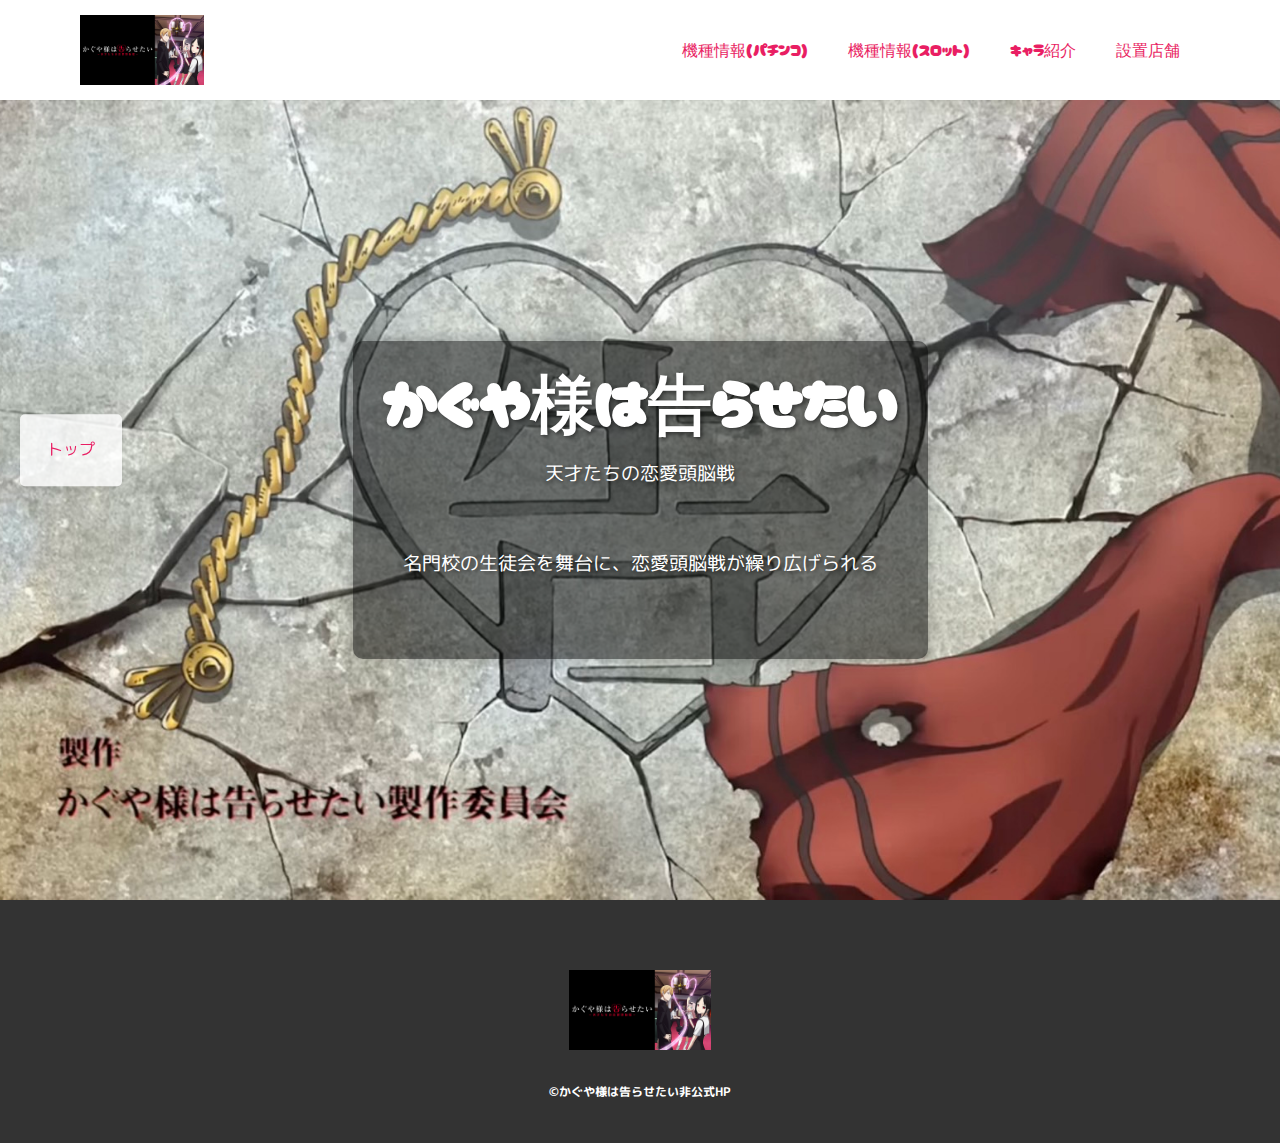
<file: index.html>
<!DOCTYPE html>
<html>
    <head>
        <meta charset="UTF-8">
        <title>かぐや様は告らせたい非公式HP</title>
        <meta name="description" content="かぐya様は告らせたいスロット非公式HP">
        <meta name="viewport" content="width=device-width">
        <script src="https://ajax.googleapis.com/ajax/libs/jquery/1.11.0/jquery.min.js"></script>
        <script src="js/script.js"></script>
        <link href="css/common.css" rel="stylesheet">
        <link href="css/index.css" rel="stylesheet">
        <link rel="preconnect" href="https://fonts.googleapis.com">
        <link rel="preconnect" href="https://fonts.gstatic.com" crossorigin>
        <link href="https://fonts.googleapis.com/css2?family=Cherry+Bomb+One&family=M+PLUS+Rounded+1c:wght@400;700&display=swap" rel="stylesheet">    
    </head>
    <body>
        <header class="header">
            <div class="header-inner">
                <a class="header-logo" href="index.html">
                    <div class="logo-container"> 
                        <img src="images/common/logo_kaguya.jpg" alt="かぐや様は告らせたい ロゴ">
                        <!-- ホームテキストを削除 -->
                    </div>
                </a>
                <button class="toggle-menu-button"></button>
                <div class="header-site-menu">
                    <nav class="site-menu">
                        <ul>
                            <li><a href="concept_pachinko.html">機種情報(パチンコ)</a></li>
                            <li><a href="concept.html">機種情報(スロット)</a></li>
                            <li><a href="members.html">キャラ紹介</a></li>
                            <li><a href="access.html">設置店舗</a></li>
                        </ul>
                    </nav>
                </div>
            </div>
        </header>
        <main class="main">
            <nav class="floating">
                <ul>
                    <li><a href="#">トップ</a></li>
                </ul>
            </nav>
            <div class="first-view">
                <div class="first-view-text">
                    <h1>かぐや様は告らせたい</h1>
                    <p>天才たちの恋愛頭脳戦</p>
                    <div class="lead">
                        <p>名門校の生徒会を舞台に、恋愛頭脳戦が繰り広げられる</p>
                    </div>
                </div>
            </div>
        </main>
        <footer class="footer">
            <a class="footer-logo" href="index.html">
                <div class="logo-container"> 
                    <img src="images/common/logo_kaguya.jpg" alt="かぐや様は告らせたい ロゴ">
                    <!-- フッターのテキストも削除 -->
                </div>
            </a>
            <p class="copyright" style="text-align: center;"><small>©かぐや様は告らせたい非公式HP</small></p>
        </footer>
    </body>
</html>
</file>
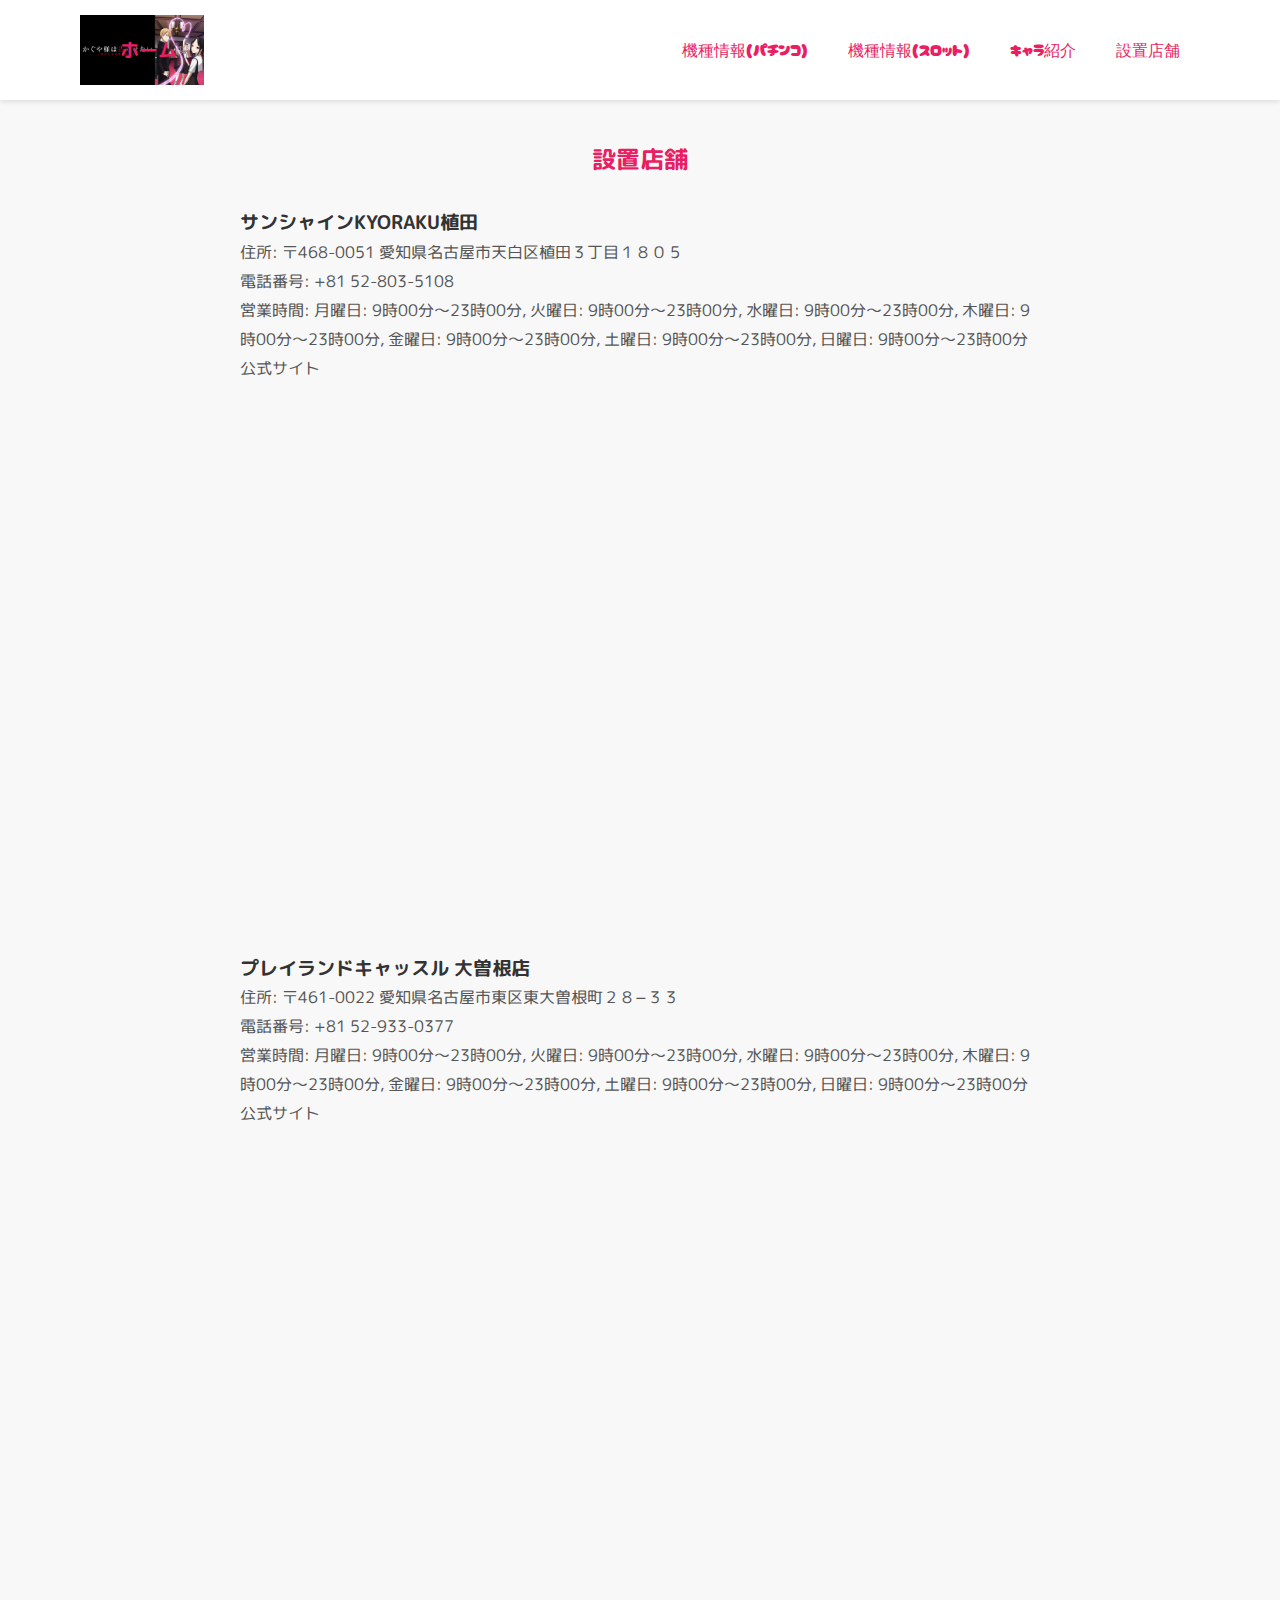
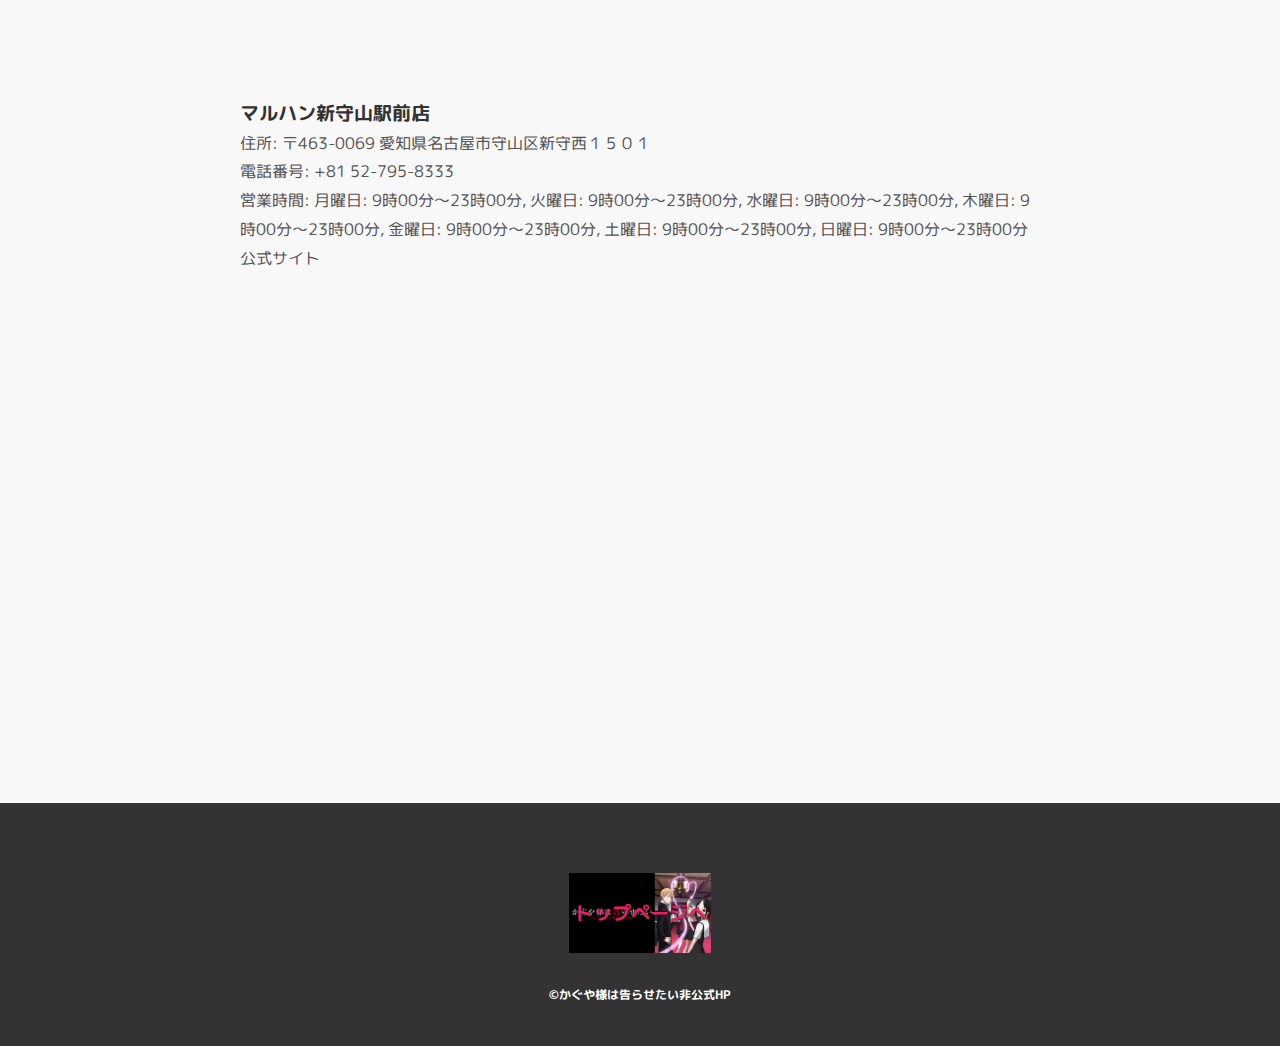
<file: access.html>
<!DOCTYPE html>
<html>
    <head>
        <meta charset="UTF-8">
        <title>設置店舗 - かぐや様は告らせたいスロット</title>
        <meta name="description" content="かぐya様は告らせたいスロット非公式HP">
        <meta name="viewport" content="width=device-width">
        <script src="https://ajax.googleapis.com/ajax/libs/jquery/1.11.0/jquery.min.js"></script>
        <script src="js/script.js"></script>
        <link href="css/common.css" rel="stylesheet">
        <link href="css/access.css" rel="stylesheet">
        <link rel="preconnect" href="https://fonts.googleapis.com">
        <link rel="preconnect" href="https://fonts.gstatic.com" crossorigin>
        <link href="https://fonts.googleapis.com/css2?family=Cherry+Bomb+One&family=M+PLUS+Rounded+1c:wght@400;700&display=swap" rel="stylesheet">
    </head>
    <body>
        <header class="header">
            <div class="header-inner">
                <a class="header-logo" href="index.html">
                    <div class="logo-container"> <img src="images/common/logo_kaguya.jpg" alt="かぐや様は告らせたい ロゴ">
                        <span class="logo-text">ホーム</span>
                    </div>
                </a>
                <button class="toggle-menu-button"></button>
                <div class="header-site-menu">
                    <nav class="site-menu">
                        <ul>
                            <li><a href="concept_pachinko.html">機種情報(パチンコ)</a></li>
                            <li><a href="concept.html">機種情報(スロット)</a></li>
                            <li><a href="members.html">キャラ紹介</a></li>
                            <li><a href="access.html">設置店舗</a></li>
                        </ul>
                    </nav>
                </div>
            </div>
        </header>
        <main class="main">
            <div class="access">
                <h2>設置店舗</h2>

                <h3>サンシャインKYORAKU植田</h3>
                <p>
                    住所: 〒468-0051 愛知県名古屋市天白区植田３丁目１８０５<br>
                    電話番号: +81 52-803-5108<br>
                    営業時間: 月曜日: 9時00分～23時00分, 火曜日: 9時00分～23時00分, 水曜日: 9時00分～23時00分, 木曜日: 9時00分～23時00分, 金曜日: 9時00分～23時00分, 土曜日: 9時00分～23時00分, 日曜日: 9時00分～23時00分<br>
                    <a href="https://www.sunshine-kyoraku.jp/ueda/">公式サイト</a>
                </p>
                <iframe src="https://www.google.com/maps/embed?pb=!1m18!1m12!1m3!1d2842.986038396776!2d136.98518251971225!3d35.127082311541024!2m3!1f0!2f0!3f0!3m2!1i1024!2i768!4f13.1!3m3!1m2!1s0x600364ce3602d253%3A0xd122fe376a28a62e!2z44K144Oz44K344Oj44Kk44OzS1lPUkFLVeakjeeUsA!5e0!3m2!1sja!2sjp!4v1753189326801!5m2!1sja!2sjp" width="600" height="450" style="border:0;" allowfullscreen="" loading="lazy" referrerpolicy="no-referrer-when-downgrade"></iframe>

                <br><br>

                <h3>プレイランドキャッスル 大曽根店</h3>
                <p>
                    住所: 〒461-0022 愛知県名古屋市東区東大曽根町２８−３３<br>
                    電話番号: +81 52-933-0377<br>
                    営業時間: 月曜日: 9時00分～23時00分, 火曜日: 9時00分～23時00分, 水曜日: 9時00分～23時00分, 木曜日: 9時00分～23時00分, 金曜日: 9時00分～23時00分, 土曜日: 9時00分～23時00分, 日曜日: 9時00分～23時00分<br>
                    <a href="http://p-castle.co.jp/w-zone/?utm_source=googlemybusiness">公式サイト</a>
                </p>
                <iframe src="https://www.google.com/maps/embed?pb=!1m18!1m12!1m3!1d6521.500723744761!2d136.9319173763083!3d35.187774072750464!2m3!1f0!2f0!3f0!3m2!1i1024!2i768!4f13.1!3m3!1m2!1s0x600371025c571a75%3A0x1b62d5a5e9c60182!2z44OX44Os44Kk44Op44Oz44OJ44Kt44Oj44OD44K544OrIOWkp-abveagueW6lw!5e0!3m2!1sja!2sjp!4v1753189389811!5m2!1sja!2sjp" width="600" height="450" style="border:0;" allowfullscreen="" loading="lazy" referrerpolicy="no-referrer-when-downgrade"></iframe>
                <br><br>

                <h3>マルハン新守山駅前店</h3>
                <p>
                    住所: 〒463-0069 愛知県名古屋市守山区新守西１５０１<br>
                    電話番号: +81 52-795-8333<br>
                    営業時間: 月曜日: 9時00分～23時00分, 火曜日: 9時00分～23時00分, 水曜日: 9時00分～23時00分, 木曜日: 9時00分～23時00分, 金曜日: 9時00分～23時00分, 土曜日: 9時00分～23時00分, 日曜日: 9時00分～23時00分<br>
                    <a href="https://www.maruhan.co.jp/hall/2357/index.html">公式サイト</a>
                </p>
                <iframe src="https://www.google.com/maps/embed?pb=!1m18!1m12!1m3!1d6519.976810357527!2d136.94698347630887!3d35.206757772744076!2m3!1f0!2f0!3f0!3m2!1i1024!2i768!4f13.1!3m3!1m2!1s0x600371a3700206ab%3A0x31a1cad27d3df288!2z44Oe44Or44OP44Oz5paw5a6I5bGx6aeF5YmN5bqX!5e0!3m2!1sja!2sjp!4v1753189421109!5m2!1sja!2sjp" width="600" height="450" style="border:0;" allowfullscreen="" loading="lazy" referrerpolicy="no-referrer-when-downgrade"></iframe>

            </div>
        </main>
        <footer class="footer">
            <a class="footer-logo" href="index.html">
                <div class="logo-container"> <img src="images/common/logo_kaguya.jpg" alt="かぐや様は告らせたい ロゴ">
                    <span class="logo-text">トップページへ</span>
                </div>
            </a>
            <p class="copyright" style="text-align: center;"><small>©かぐや様は告らせたい非公式HP</small></p>
        </footer>
    </body>
</html>
</file>
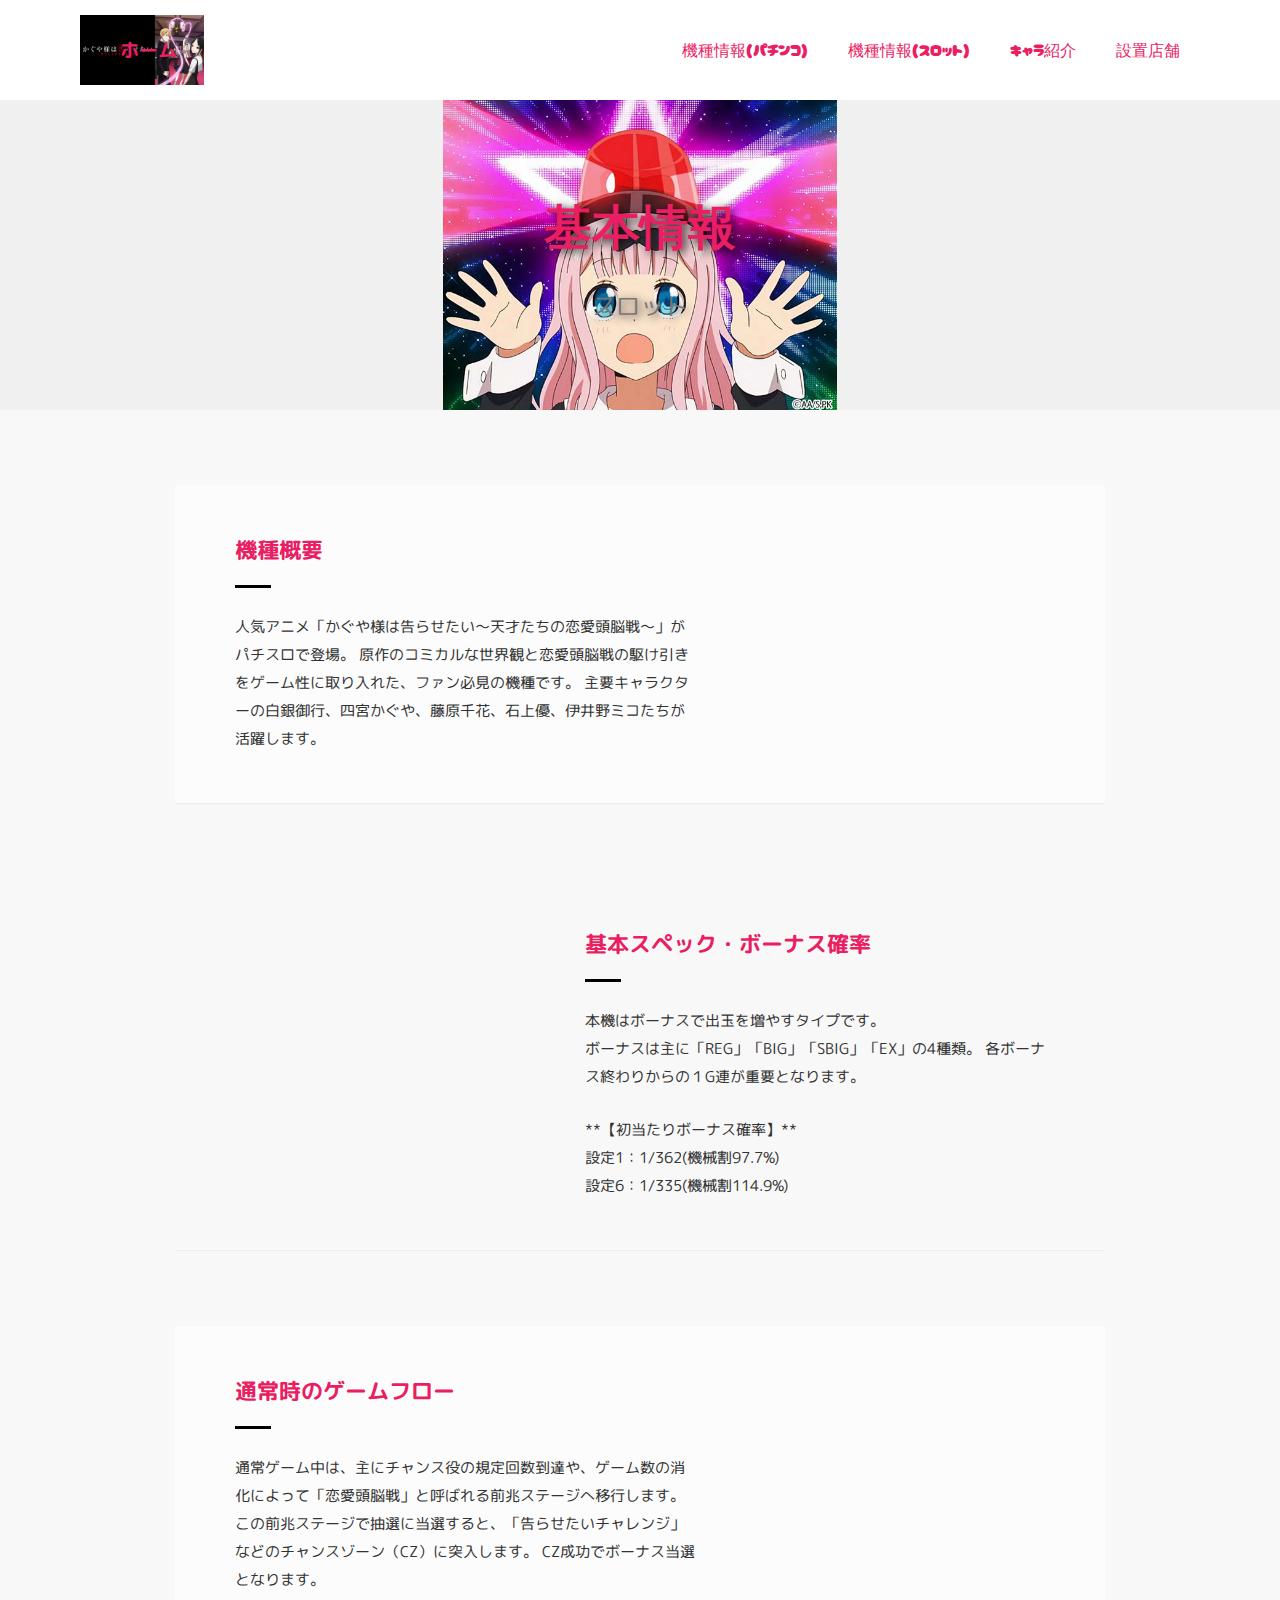
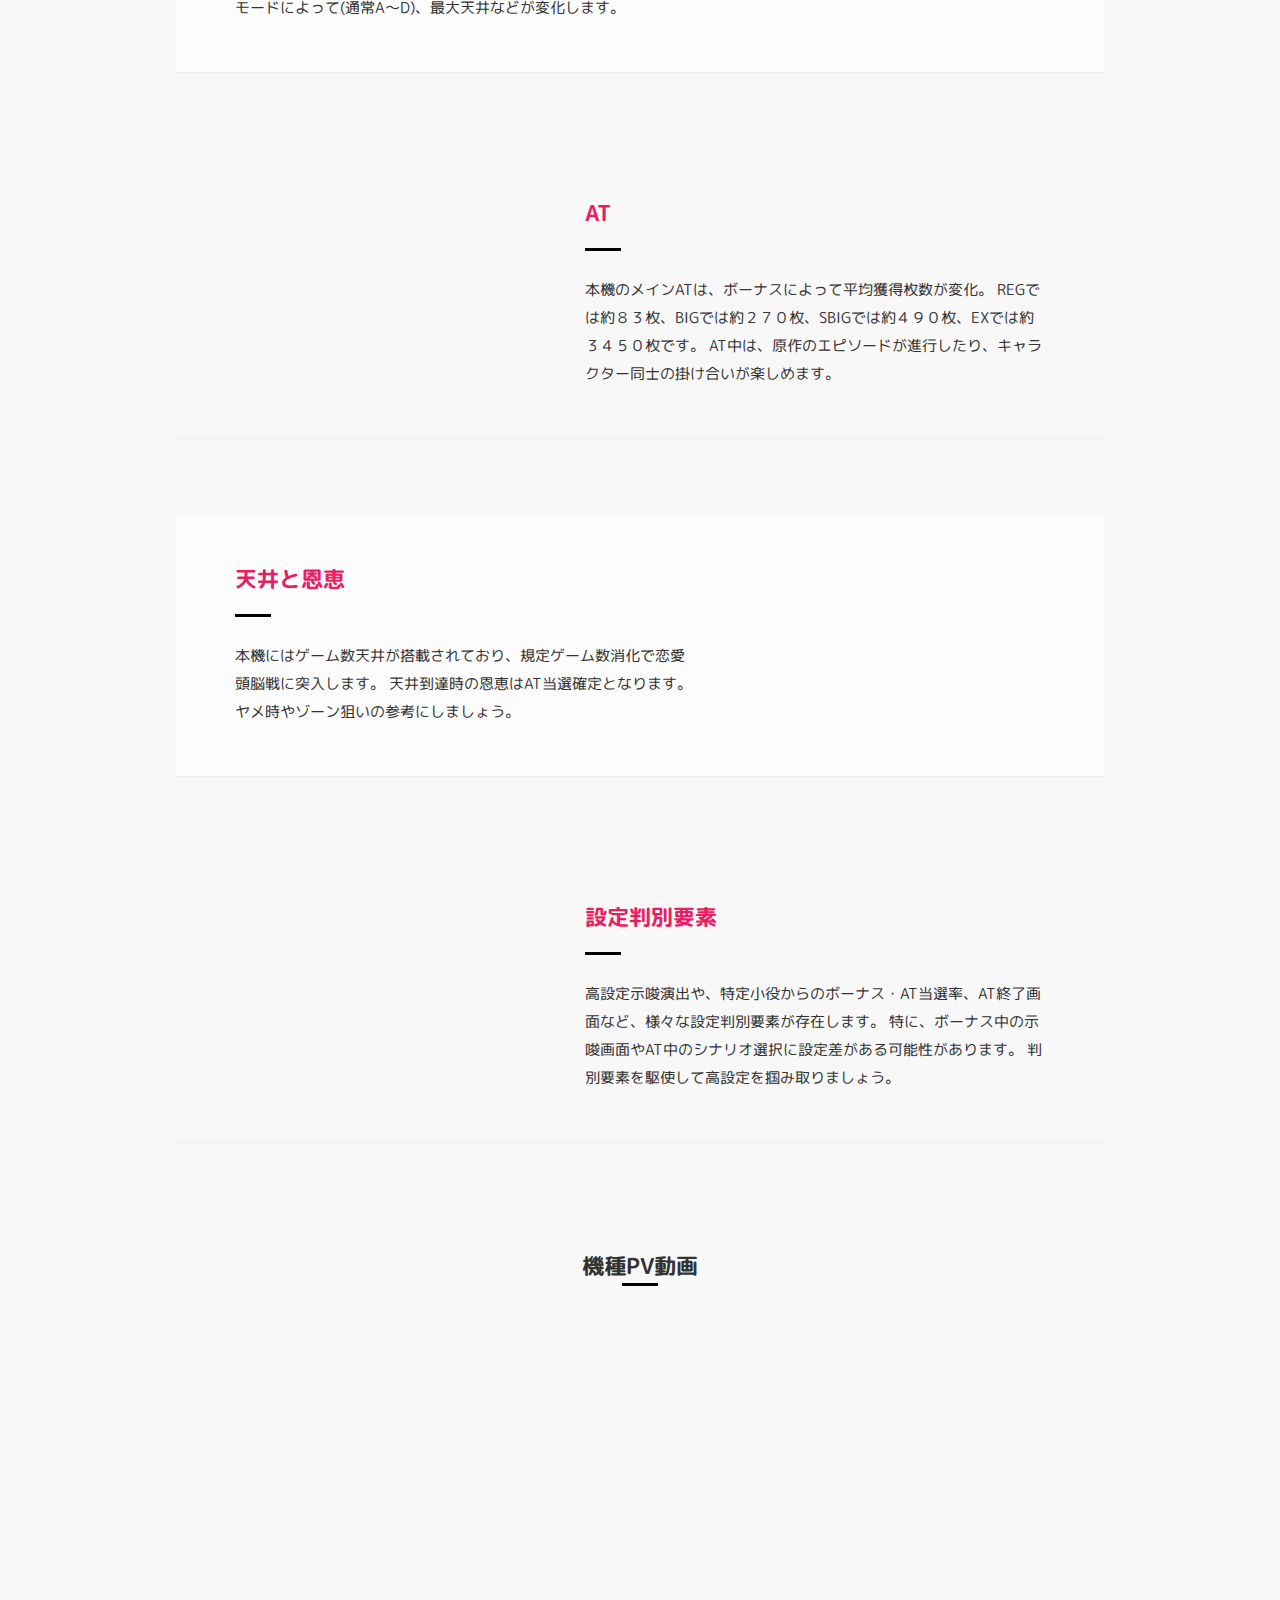
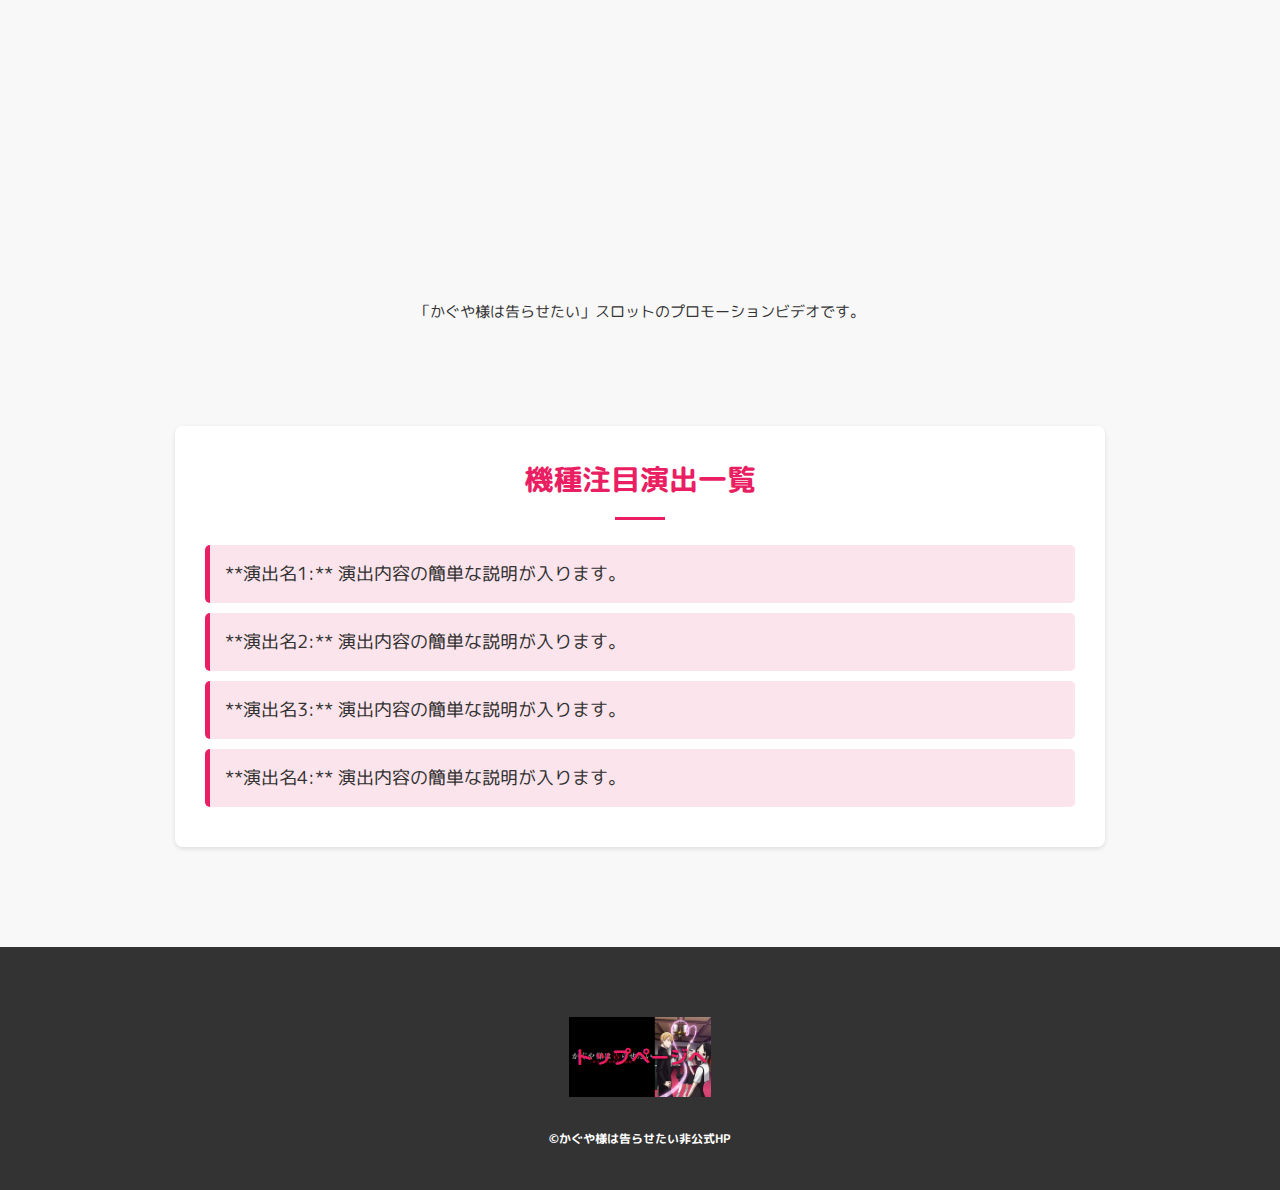
<file: concept.html>
<!DOCTYPE html>
<html>
    <head>
        <meta charset="UTF-8">
        <title>機種情報(スロット) - かぐや様は告らせたいスロット</title> 
        <meta name="description" content="かぐya様は告らせたいスロット非公式HP">
        <meta name="viewport" content="width=device-width">
        <script src="https://ajax.googleapis.com/ajax/libs/jquery/1.11.0/jquery.min.js"></script>
        <script src="js/script.js"></script>
        <link href="css/common.css" rel="stylesheet">
        <link href="css/concept.css" rel="stylesheet"> 
        <link rel="preconnect" href="https://fonts.googleapis.com">
        <link rel="preconnect" href="https://fonts.gstatic.com" crossorigin>
        <link href="https://fonts.googleapis.com/css2?family=Cherry+Bomb+One&family=M+PLUS+Rounded+1c:wght@400;700&display=swap" rel="stylesheet">    
    </head>
    <body>
        <header class="header">
            <div class="header-inner">
                <a class="header-logo" href="index.html">
                    <div class="logo-container"> <img src="images/common/logo_kaguya.jpg" alt="かぐや様は告らせたい ロゴ">
                        <span class="logo-text">ホーム</span>
                    </div>
                </a>
                <button class="toggle-menu-button"></button>
                <div class="header-site-menu">
                    <nav class="site-menu">
                        <ul>
                            <li><a href="concept_pachinko.html">機種情報(パチンコ)</a></li>
                            <li><a href="concept.html">機種情報(スロット)</a></li>
                            <li><a href="members.html">キャラ紹介</a></li>
                            <li><a href="access.html">設置店舗</a></li>
                        </ul>
                    </nav>
                </div>
            </div>
        </header>
        <main class="main">
            <div class="title"> 
                <h1>基本情報</h1>
                <p>スロット</p> 
            </div>
            <div class="feature"> 
                <div class="feature-text">
                    <h2>機種概要</h2>
                    <p>
                        人気アニメ「かぐや様は告らせたい～天才たちの恋愛頭脳戦～」がパチスロで登場。
                        原作のコミカルな世界観と恋愛頭脳戦の駆け引きをゲーム性に取り入れた、ファン必見の機種です。
                        主要キャラクターの白銀御行、四宮かぐや、藤原千花、石上優、伊井野ミコたちが活躍します。
                    </p>
                </div>
            </div>
            <div class="feature reverse"> 
                <div class="feature-text">
                    <h2>基本スペック・ボーナス確率</h2>
                    <p>
                        本機はボーナスで出玉を増やすタイプです。<br>
                        ボーナスは主に「REG」「BIG」「SBIG」「EX」の4種類。
                        各ボーナス終わりからの１G連が重要となります。
                    </p>
                    <p>
                        **【初当たりボーナス確率】**<br>
                        設定1：1/362(機械割97.7%)<br>
                        設定6：1/335(機械割114.9%)<br>
                    </p>
                </div>
            </div>
            <div class="feature"> 
                <div class="feature-text">
                    <h2>通常時のゲームフロー</h2>
                    <p>
                        通常ゲーム中は、主にチャンス役の規定回数到達や、ゲーム数の消化によって「恋愛頭脳戦」と呼ばれる前兆ステージへ移行します。
                        この前兆ステージで抽選に当選すると、「告らせたいチャレンジ」などのチャンスゾーン（CZ）に突入します。
                        CZ成功でボーナス当選となります。<br>
                        モードによって(通常A～D)、最大天井などが変化します。
                    </p>
                </div>
            </div>
            <div class="feature reverse"> 
                <div class="feature-text">
                    <h2>AT</h2>
                    <p>
                        本機のメインATは、ボーナスによって平均獲得枚数が変化。
                        REGでは約８３枚、BIGでは約２７０枚、SBIGでは約４９０枚、EXでは約３４５０枚です。
                        AT中は、原作のエピソードが進行したり、キャラクター同士の掛け合いが楽しめます。
                    </p>
                </div>
            </div>
            <div class="feature"> 
                <div class="feature-text">
                    <h2>天井と恩恵</h2>
                    <p>
                        本機にはゲーム数天井が搭載されており、規定ゲーム数消化で恋愛頭脳戦に突入します。
                        天井到達時の恩恵はAT当選確定となります。
                        ヤメ時やゾーン狙いの参考にしましょう。
                    </p>
                </div>
            </div>
            <div class="feature reverse"> 
                <div class="feature-text">
                    <h2>設定判別要素</h2>
                    <p>
                        高設定示唆演出や、特定小役からのボーナス・AT当選率、AT終了画面など、様々な設定判別要素が存在します。
                        特に、ボーナス中の示唆画面やAT中のシナリオ選択に設定差がある可能性があります。
                        判別要素を駆使して高設定を掴み取りましょう。
                    </p>
                </div>
            </div>
            <div class="movie"> 
                <h2>機種PV動画</h2>
                <iframe width="1039" height="584" src="https://www.youtube.com/embed/B1UQUy4aWRw" title="【Pフィーバーかぐや様は告らせたい】注目演出(告らせたいZONE／奇跡的背景など)【パチンコ】【パチスロ】【新台動画】" frameborder="0" allow="accelerometer; autoplay; clipboard-write; encrypted-media; gyroscope; picture-in-picture; web-share" referrerpolicy="strict-origin-when-cross-origin" allowfullscreen></iframe>
                <p>「かぐや様は告らせたい」スロットのプロモーションビデオです。</p>
            </div>
            <div class="feature-list">
                <h2>機種注目演出一覧</h2>
                <ul>
                    <li>**演出名1:** 演出内容の簡単な説明が入ります。</li>
                    <li>**演出名2:** 演出内容の簡単な説明が入ります。</li>
                    <li>**演出名3:** 演出内容の簡単な説明が入ります。</li>
                    <li>**演出名4:** 演出内容の簡単な説明が入ります。</li>
                </ul>
            </div>
        </main>
        <footer class="footer">
            <a class="footer-logo" href="index.html">
                <div class="logo-container"> <img src="images/common/logo_kaguya.jpg" alt="かぐや様は告らせたい ロゴ">
                    <span class="logo-text">トップページへ</span>
                </div>
            </a>
            <p class="copyright" style="text-align: center;"><small>©かぐや様は告らせたい非公式HP</small></p>
        </footer>
    </body>
</html>
</file>
<file: css/common.css>
@charset "utf-8";

*,
::before,
::after {
    padding: 0;
    margin: 0;
    box-sizing: border-box;
}

ul, ol {
    list-style: none;
}

a {
    color: inherit;
    text-decoration: none;
}

body {
    font-family: 'M PLUS Rounded 1c', sans-serif;
    font-size: 16px;
    color: #333;
    line-height: 1.6;
    background-color: #f8f8f8;
}

img {
    max-width: 100%;
}

.header {
    background-color: #fff;
    box-shadow: 0 2px 5px rgba(0, 0, 0, 0.1);
}

.header-inner {
    max-width: 1200px;
    height: 100px;
    margin: 0 auto;
    padding: 0 40px;
    display: flex;
    justify-content: space-between;
    align-items: center;
}

.toggle-menu-button {
    display: none;
}

.logo-container {
    position: relative;
    width: 170px;
    height: 70px;
    display: block;
}

.header-logo {
    display: block;
    width: auto;
}

.header-logo img {
    max-height: 70px;
    display: block;
}

.logo-text {
    font-family: 'M PLUS Rounded 1c', sans-serif;
    font-size: 1.2em;
    font-weight: bold;
    color: #e91e63;
    text-shadow: 1px 1px 3px rgba(0,0,0,0.8);
    position: absolute;
    top: 50%;
    left: 40%;
    transform: translate(-50%, -50%);
    white-space: nowrap;
    z-index: 2;
}

.site-menu ul {
    display: flex;
}

.site-menu ul li {
    margin-left: 20px;
    margin-right: 20px;
}

.site-menu ul li a {
    font-family: 'Cherry Bomb One', cursive;
    color: #e91e63;
    text-decoration: none;
    transition: color 0.3s ease;
}

.site-menu ul li a:hover {
    color: #d81b60;
}

@media (max-width: 800px) {
    body {
        font-size: 14px;
    }

    .site-menu ul {
        display: block;
        text-align: center;
    }

    .site-menu li {
        margin-top: 20px;
    }
    .site-menu ul li a {
        font-size: 1.1em;
        padding: 10px 0;
    }


    .header {
        position: fixed;
        top: 0;
        left: 0;
        right: 0;
        background-color: #ffffff;
        height: 50px;
        z-index: 10;
        box-shadow: 0 3px 6px rgba(0, 0, 0, 0.1);
    }

    .header-inner {
        padding-left: 20px;
        padding-right: 20px;
        height: 100%;
        position: relative;
    }

    .header-site-menu {
        position: fixed;
        top: 50px;
        left: 0;
        right: 0;
        bottom: 0;
        color: #ffffff;
        background-image: url(../images/common/heart.png);
        background-size: cover;
        background-position: center;
        background-repeat: no-repeat;
        background-color: #333333;
        padding-top: 30px;
        padding-bottom: 50px;
        display: none;
        overflow-y: auto;
    }

    .header-site-menu.is-show {
        display: block;
    }

    .header-logo {
        width: auto;
    }
    .header-logo img {
        max-height: 40px;
    }
    .header-logo .logo-text {
        font-size: 0.8em;
        top: 50%;
        left: 50%;
        transform: translate(-50%, -50%);
    }

    .main {
        padding-top: 50px;;
    }

    .footer-logo {
        margin-top: 30px;
    }

    .copyright {
        margin-top: 30px;
    }

    .toggle-menu-button {
        display: block;
        width: 44px;
        height: 34px;
        background-image: url(../images/common/heart.png);
        background-size: 80%;
        background-position: center;
        background-repeat: no-repeat;
        background-color: transparent;
        border: none;
        border-radius: 0;
        outline: none;
        cursor: pointer;
    }
}

.footer {
    background-color: #333;
    color: #fff;
    padding: 40px 0;
    text-align: center;
    display: flex;
    flex-direction: column;
    align-items: center;
}

.footer-logo {
    display: block;
    width: auto;
    margin-top: 30px;
    margin-bottom: 15px;
}
.footer-logo .logo-container {
    position: relative;
    width: auto; /* 幅を自動調整 */
    height: auto; /* 高さを自動調整 */
    display: flex; /* Flexboxを適用 */
    justify-content: center; /* 水平方向中央揃え */
    align-items: center; /* 垂直方向中央揃え */
    margin: 0 auto;
}

.footer-logo img {
    max-height: 80px;
    display: block;
}

.footer-logo .logo-text {
    font-family: 'M PLUS Rounded 1c', sans-serif;
    font-size: 1.2em;
    font-weight: bold;
    color: #e91e63;
    text-shadow: 1px 1px 3px rgba(0,0,0,0.8);
    position: absolute;
    top: 50%;
    left: 50%; /* 中央に戻す */
    transform: translate(-50%, -50%);
    white-space: nowrap;
    z-index: 2;
}


.copyright {
    font-size: 0.9em;
    font-weight: bold;
    margin-top: 15px;
}

.main .title {
    text-align: center;
    padding: 60px 0;
}

.main .title h1 {
    font-family: 'Cherry Bomb One', cursive;
    font-size: 3em;
    color: #e91e63;
    margin-bottom: 10px;
}

.main .title p {
    color: #777;
}

@media (max-width: 800px) {
    .header-inner {
        padding-left: 15px;
        padding-right: 15px;
    }
    
    .header-logo .logo-text {
        font-size: 0.7em;
    }

    .main {
        padding-left: 15px;
        padding-right: 15px;
    }

    .footer-logo {
        margin-top: 20px;
        margin-bottom: 10px;
    }
    .footer-logo img {
        max-height: 50px;
    }
    .footer-logo .logo-text {
        font-size: 0.9em;
        left: 50%;
    }
    .copyright {
        font-size: 0.8em;
        margin-top: 10px;
    }

    .feature, .movie, .feature-list, .access {
        width: auto;
        margin-left: 0;
        margin-right: 0;
        padding-left: 15px;
        padding-right: 15px;
    }
    .feature-text {
        padding: 0 10px;
    }
    .feature.reverse {
        flex-direction: column;
    }
    .feature.reverse .feature-text {
        margin-left: 0;
        margin-right: 0;
    }

    .movie iframe {
        height: 250px;
    }
    .access iframe {
        height: 300px;
    }

    .member-list {
        grid-template-columns: 1fr;
    }
}
</file>
<file: css/index.css>
@charset "utf-8";

nav.floating {
    position: fixed;
    top: 50%;
    left: 20px;
    transform: translateY(-50%);
    background-color: rgba(255, 255, 255, 0.8);
    padding: 15px;
    border-radius: 5px;
    box-shadow: 0 2px 5px rgba(0, 0, 0, 0.1);
    z-index: 5;
}

.first-view {
    height: calc(100vh - 100px);
    background-image: url('../images/index/kaguya_heart_ending.jpg');
    background-repeat: no-repeat;
    background-position: center center;
    background-size: cover;
    display: flex;
    align-items: center;
    justify-content: center;
    text-align: center;
    color: #fff;
    text-shadow: 2px 2px 4px rgba(0, 0, 0, 0.5);
}

.first-view-text {
    max-width: 80%;
    padding: 20px 30px;
    background-color: rgba(0, 0, 0, 0.5);
    border-radius: 10px;
    box-shadow: 0 0 15px rgba(0, 0, 0, 0.3);
}

.first-view-text h1 {
    font-family: 'Cherry Bomb One', cursive;
    font-size: 4em;
    line-height: 1.2;
    margin-bottom: 20px;
}

.first-view-text p {
    font-size: 1.2em;
    margin-top: 15px;
}

.lead {
    max-width: 1200px;
    margin: 60px auto;
}

.floating ul {
    list-style: none;
    padding: 0;
    margin: 0;
}

.floating ul li a {
    display: block;
    padding: 8px 12px;
    text-decoration: none;
    color: #e91e63;
    transition: background-color 0.3s ease;
}

.floating ul li a:hover {
    background-color: #fce4ec;
}
</file>
<file: css/access.css>
.access {
  padding: 40px;
  text-align: center;
}

.access h2 {
  color: #e91e63;
  margin-bottom: 20px;
  text-align: center;
}

.access h3 {
  margin-top: 30px;
  color: #333;
  text-align: left;
  max-width: 800px;
  margin-left: auto;
  margin-right: auto;
}

.access p {
  color: #555;
  line-height: 1.8;
  margin-bottom: 15px;
  text-align: left;
  max-width: 800px;
  margin-left: auto;
  margin-right: auto;
}

.access iframe {
  display: block;
  width: 90%;
  max-width: 800px;
  height: 450px;
  margin: 20px auto;
  border: 1px solid #ccc;
}
</file>
<file: css/concept.css>
.title {
    height: 310px;
    background-image: url(../images/concept/kaguya_suro.jpg); /* スロット用の画像 */
    background-repeat: no-repeat;
    background-position: center center;
    background-size: contain;
    background-color: #f0f0f0; /* 余白が見える可能性があるので背景色を指定 */
    display: flex;
    flex-direction: column;
    justify-content: center;
    align-items: center;
    color: #ffffff;
}

/* パチンコ用の背景画像 */
.pachinko-title {
    background-image: url(../images/concept/kaguya_pati.jpg); /* パチンコ用の画像 */
    background-position: center center; /* 全体表示ならcenter centerが最も一般的 */
    background-size: contain; /* contain に変更 */
    background-color: #f0f0f0; /* 余白が見える可能性があるので背景色を指定 */
}

.title h1 {
    font-family: 'Cherry Bomb One', cursive;
    font-size: 3.5em;
    color: #ff0000; /* h1の文字色を鮮やかな赤に変更 */
    margin-bottom: 10px;
    text-shadow: 3px 3px 10px rgba(0, 0, 0, 0.9); /* h1の影をさらに強調 */
}

.title p {
    font-size: 1.5em; /* 文字サイズをさらに大きく */
    margin-top: 15px;
    color: #ff0000; /* ここをh1と同じ鮮やかな赤に変更 */
    text-shadow: 2px 2px 8px rgba(0, 0, 0, 0.9); /* pタグの影をさらに強調 */
}

.feature {
    padding: 50px 40px;
    display: flex;
    align-items: center;
    border-bottom: 1px solid #eee;
    width: 930px;
    max-width: 90%;
    margin-top: 75px;
    margin-left: auto;
    margin-right: auto;
    justify-content: space-between;
    flex-direction: row;
    align-items: flex-start;
}

.feature:nth-child(even) {
    background-color: #fcfcfc;
}

.feature-text {
  max-width: 500px;
  margin-right: 40px;
  flex: 1;
  padding: 0 20px;
}

.reverse {
    flex-direction: row-reverse;
}

.reverse .feature-text {
    margin-left: 40px;
    margin-right: 0;
}

.feature-text h2 {
    font-size: 22px;
    font-weight: bold;
    line-height: 30px;
    color: #e91e63;
    margin-bottom: 15px;
}

.feature-text h2::after {
    content: '';
    display: block;
    width: 36px;
    height: 3px;
    background-color: #000000;
    margin-top: 20px;
}

.feature-text p {
    font-size: 15px;
    line-height: 28px;
    margin-top: 25px;
}

.movie {
    text-align: center;
    padding: 50px 0;
    width: 930px;
    max-width: 90%;
    background-color: #f8f8f8;
    margin-top: 55px;
    margin-left: auto;
    margin-right: auto;
}

.movie h2 {
    font-size: 22px;
    font-weight: bold;
    text-align: center;
}

.movie h2::after {
    content: '';
    display: block;
    width: 36px;
    height: 3px;
    background-color: #000000;
    margin-left: auto;
    margin-right: auto;
}

.video-responsive {
    position: relative;
    padding-bottom: 56.25%; /* 16:9 のアスペクト比を維持 (9 / 16 * 100) */
    height: 0;
    overflow: hidden;
    margin: 30px auto 20px auto;
    max-width: 80%;
    box-shadow: 3px 3px 10px rgba(0, 0, 0, 0.2);
}

.video-responsive iframe {
    position: absolute;
    top: 0;
    left: 0;
    width: 100%;
    height: 100%;
    border: 0;
}

.movie p {
    font-size: 15px;
    line-height: 28px;
    margin-top: 20px;
}

.feature-list {
    width: 930px;
    max-width: 90%;
    margin: 50px auto;
    padding: 30px;
    background-color: #fff;
    border-radius: 8px;
    box-shadow: 0 2px 5px rgba(0, 0, 0, 0.1);
}

.feature-list h2 {
    text-align: center;
    color: #e91e63;
    margin-bottom: 25px;
    font-size: 1.8em;
    font-weight: bold;
}

.feature-list h2::after {
    content: '';
    display: block;
    width: 50px;
    height: 3px;
    background-color: #e91e63;
    margin: 15px auto 0;
}

.feature-list ul {
    list-style: none;
    padding: 0;
}

.feature-list li {
    background-color: #fce4ec;
    border-left: 5px solid #e91e63;
    margin-bottom: 10px;
    padding: 15px;
    border-radius: 5px;
    font-size: 1.1em;
    line-height: 1.6;
    color: #333;
}

.feature-list li strong {
    color: #d81b60;
}


.footer {
    margin-top: 100px;
}
</file>
